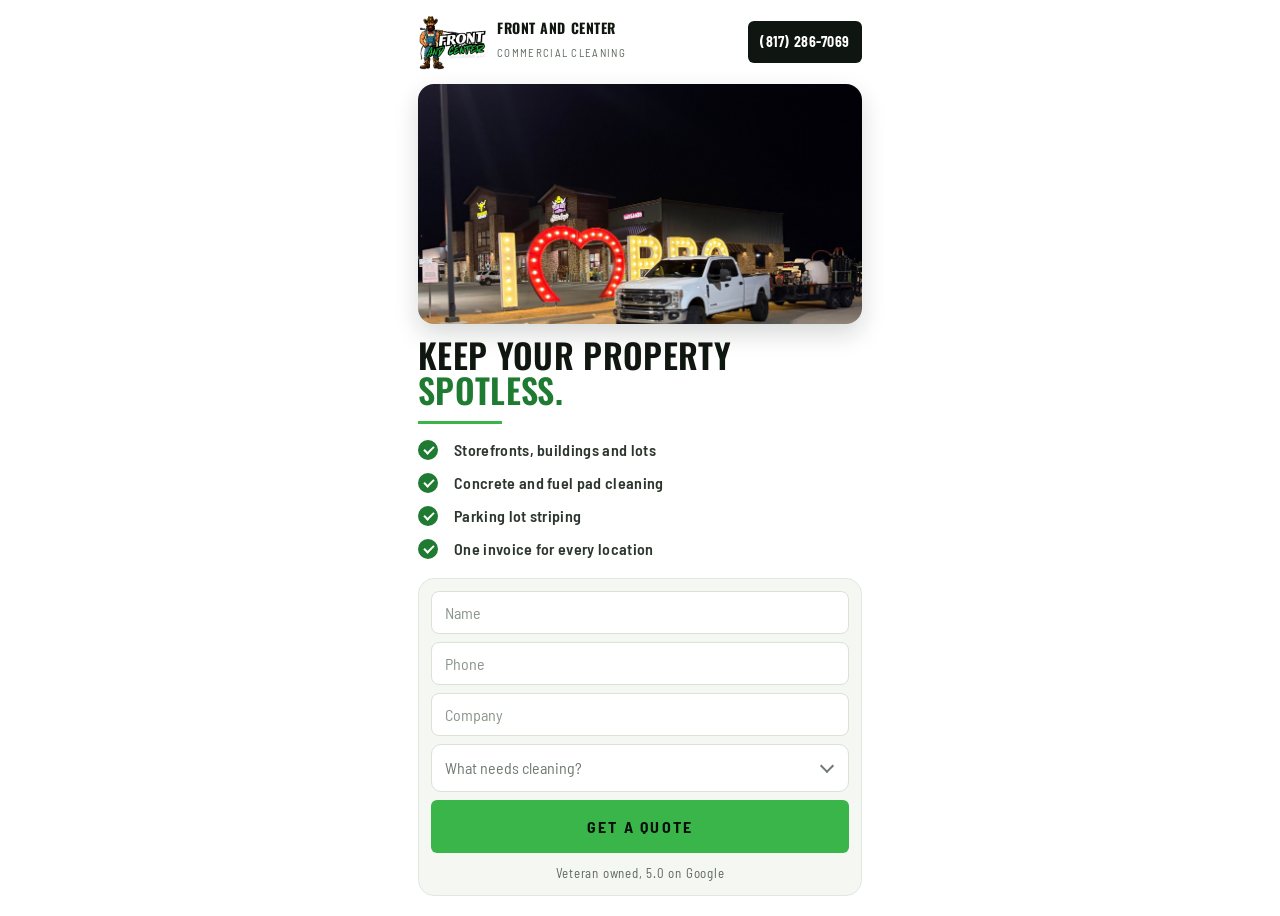
<file: commercial/index.html>
<!DOCTYPE html>
<html lang="en">
<head>
<meta charset="utf-8" />
<meta name="viewport" content="width=device-width, initial-scale=1, viewport-fit=cover" />
<title>Commercial Pressure Washing | Front and Center Bin Cleaning, Texas</title>
<link rel="icon" href="../favicon.ico" />
<link rel="preconnect" href="https://fonts.googleapis.com" />
<link rel="preconnect" href="https://fonts.gstatic.com" crossorigin />
<link href="https://fonts.googleapis.com/css2?family=Oswald:wght@500;600;700&family=Barlow+Semi+Condensed:wght@400;500;600;700&display=swap" rel="stylesheet" />
<link rel="stylesheet" href="../styles.css?v=15" />
<style>
body.lp.white{background:#fff}
.white .lp-screen{background:#fff}
.white .lp-inner{color:var(--ink);padding:14px 18px 20px;gap:14px;justify-content:flex-start}
.white .lp-top img{width:auto;height:56px}
.white .lp-top-txt b{color:var(--ink);white-space:normal}
.white .lp-top-txt span{color:var(--grey)}
.white .lp-call{background:#39B54A;color:#07100A}
.white .photo{position:relative;height:190px;border-radius:16px;overflow:hidden;box-shadow:0 10px 24px rgba(15,21,16,.16)}
.white .photo img{position:absolute;inset:0;width:100%;height:100%;object-fit:cover;object-position:50% 75%}
.white .photo img.before{clip-path:inset(0 50% 0 0)}
.white .photo .line{position:absolute;top:0;bottom:0;left:50%;width:3px;margin-left:-1.5px;background:#fff;box-shadow:0 0 8px rgba(0,0,0,.25)}
.white .photo .tag{position:absolute;top:auto;bottom:10px;font-weight:700;font-size:12px;letter-spacing:.08em;text-transform:uppercase;padding:6px 10px;border-radius:999px;box-shadow:0 4px 10px rgba(15,21,16,.18)}
.white .photo .tag.b{left:10px;right:auto;background:#fff;color:var(--ink)}
.white .photo .tag.a{right:10px;left:auto;background:#39B54A;color:#07100A}
.white .lp-cols{gap:16px}
.white .lp-left h1{color:var(--ink);text-shadow:none;font-size:34px;line-height:1.02;margin:0}
.white .lp-left h1 .acc{color:#1F7A32;display:block}
.white .lp-rule{background:#39B54A;opacity:1;margin:14px 0 0;width:84px}
.white .lp-bullets{margin:14px 0 0;gap:8px}
.white .lp-bullets li{color:#2C352E;font-size:16px}
.white .lp-bullets li:before{background:#1F7A32;border-color:#1F7A32}
.white .lp-bullets li:after{border-color:#fff}
.white .lp-form{background:#F4F7F2;border:1.5px solid #E1E8DD;backdrop-filter:none;padding:12px;gap:8px}
.white .lp-form input,.white .lp-form select{background:#fff;border:1.5px solid #D9E2D5;color:var(--ink);padding:11px 13px;font-size:16px}
.white .lp-form input::placeholder{color:#8A968C}
.white .lp-form select{color:#6E7A70}
.white .lp-note{color:var(--grey);font-size:13px}
/* same stacked phone layout as the ad, on every screen */
.white .lp-screen{min-height:0}
.white .lp-inner{max-width:480px;margin:0 auto;padding:14px 18px 20px;gap:14px}
.white .lp-cols{grid-template-columns:1fr !important;gap:16px}
.white .photo{height:240px}
.white .photo img{object-position:50% 30%}
.white .lp-left h1{font-size:34px}
.white .lp-call{background:#0F1510;color:#fff}
.white .lp-form .btn{background:#39B54A;color:#07100A}
.white .lp-form input,.white .lp-form select{padding:11px 13px}
.white .photo .tag.a{background:#0F1510;color:#fff}
.white .pick{background:#fff;border:1.5px solid #D9E2D5;border-radius:10px;color:#6E7A70;font-size:16px}
.white .pick summary{list-style:none;cursor:pointer;padding:11px 13px;display:flex;justify-content:space-between;align-items:center}
.white .pick summary::-webkit-details-marker{display:none}
.white .pick summary:after{content:"";width:8px;height:8px;margin:-3px 3px 0 8px;border-right:2px solid #6E7A70;border-bottom:2px solid #6E7A70;transform:rotate(45deg);transition:transform .15s}
.white .pick[open] summary:after{transform:rotate(225deg);margin-top:3px}
.white .pick.on summary{color:var(--ink)}
.white .pick-menu{display:grid;gap:2px;padding:0 8px 8px}
.white .pick-menu label{display:flex;align-items:center;gap:10px;padding:9px 6px;color:var(--ink);cursor:pointer}
.white .lp-form .pick-menu input{width:20px;height:20px;padding:0;flex:none;accent-color:#1F7A32}
</style>
<!-- Meta Pixel Code -->
<script>
!function(f,b,e,v,n,t,s)
{if(f.fbq)return;n=f.fbq=function(){n.callMethod?
n.callMethod.apply(n,arguments):n.queue.push(arguments)};
if(!f._fbq)f._fbq=n;n.push=n;n.loaded=!0;n.version='2.0';
n.queue=[];t=b.createElement(e);t.async=!0;
t.src=v;s=b.getElementsByTagName(e)[0];
s.parentNode.insertBefore(t,s)}(window, document,'script',
'https://connect.facebook.net/en_US/fbevents.js');
fbq('init', '4464781483772576');
fbq('track', 'PageView');
</script>
<noscript><img height="1" width="1" style="display:none"
src="https://www.facebook.com/tr?id=4464781483772576&ev=PageView&noscript=1"
/></noscript>
<!-- End Meta Pixel Code -->
</head>
<body class="lp lp-nologos white">

<main class="lp-screen">
  <div class="lp-inner">
    <header class="lp-top">
      <img src="../assets/logo.png" alt="Front and Center Bin Cleaning LLC" />
      <div class="lp-top-txt"><b>Front and Center</b><span>Commercial cleaning</span></div>
      <a class="lp-call" href="tel:18172867069">(817) 286-7069</a>
    </header>

    <div class="photo"><img src="../assets/commercial-hero.jpg?v=1" alt="Front and Center truck and rig outside a Texas Best BBQ" /></div>

    <div class="lp-cols">
      <div class="lp-left">
        <h1>Keep your property<span class="acc">spotless.</span></h1>
        <div class="lp-rule"></div>
        <ul class="lp-bullets">
          <li>Storefronts, buildings and lots</li>
          <li>Concrete and fuel pad cleaning</li>
          <li>Parking lot striping</li>
          <li>One invoice for every location</li>
        </ul>
      </div>

      <form class="lp-form" id="quote">
        <input type="text" name="website" tabindex="-1" autocomplete="off" style="position:absolute;left:-9999px" aria-hidden="true" />
        <label class="sr">Name<input type="text" name="name" placeholder="Name" required /></label>
        <label class="sr">Phone<input type="tel" name="phone" placeholder="Phone" required /></label>
        <label class="sr">Company<input type="text" name="company" placeholder="Company" /></label>
        <details class="pick" id="svc">
          <summary><span id="svc-label">What needs cleaning?</span></summary>
          <div class="pick-menu">
            <label><input type="checkbox" name="service" value="Building wash" />Building wash</label>
            <label><input type="checkbox" name="service" value="Concrete or parking lot" />Concrete or parking lot</label>
            <label><input type="checkbox" name="service" value="Fuel pad or canopy" />Fuel pad or canopy</label>
            <label><input type="checkbox" name="service" value="Pavement striping" />Pavement striping</label>
            <label><input type="checkbox" name="service" value="Surface sealing" />Surface sealing</label>
            <label><input type="checkbox" name="service" value="Roof" />Roof</label>
            <label><input type="checkbox" name="service" value="Sanitation" />Sanitation</label>
          </div>
        </details>
        <button class="btn btn-cream" type="submit">Get a quote</button>
        <p class="lp-note" id="note">Veteran owned, 5.0 on Google</p>
      </form>
    </div>
  </div>
</main>

<script>
  // what needs cleaning: tick as many as apply, the closed box lists them
  const svc = document.getElementById("svc");
  svc.addEventListener("change", () => {
    const on = [...svc.querySelectorAll("input:checked")].map((i) => i.value);
    document.getElementById("svc-label").textContent = on.join(", ") || "What needs cleaning?";
    svc.classList.toggle("on", on.length > 0);
  });

  // the form posts to our lead function, which emails the shop
  const form = document.getElementById("quote");
  form.addEventListener("submit", async (e) => {
    e.preventDefault();
    const fd = new FormData(form), btn = form.querySelector("button"), note = document.getElementById("note");
    btn.disabled = true; btn.textContent = "Sending...";
    const r = await fetch("https://fizfyydpzirrealezxlj.supabase.co/functions/v1/site-lead", {
      method: "POST", headers: { "content-type": "application/json" },
      body: JSON.stringify({ site: "fcbcs.com", name: fd.get("name"), phone: fd.get("phone"), address: fd.get("address"), services: fd.getAll("service"), details: fd.get("company") ? "Company: " + fd.get("company") : null, website: fd.get("website"), page: location.pathname }),
    }).catch(() => null);
    if (r && r.ok) { if (window.fbq) fbq("track", "Purchase", { currency: "USD", value: 1 }); form.classList.add("sent"); btn.textContent = "Sent"; note.textContent = "Got it. We'll call you soon."; }
    else { btn.disabled = false; btn.textContent = "Get a quote"; note.textContent = "That didn't go through. Call (817) 286-7069."; }
  });
</script>
</body>
</html>
</file>
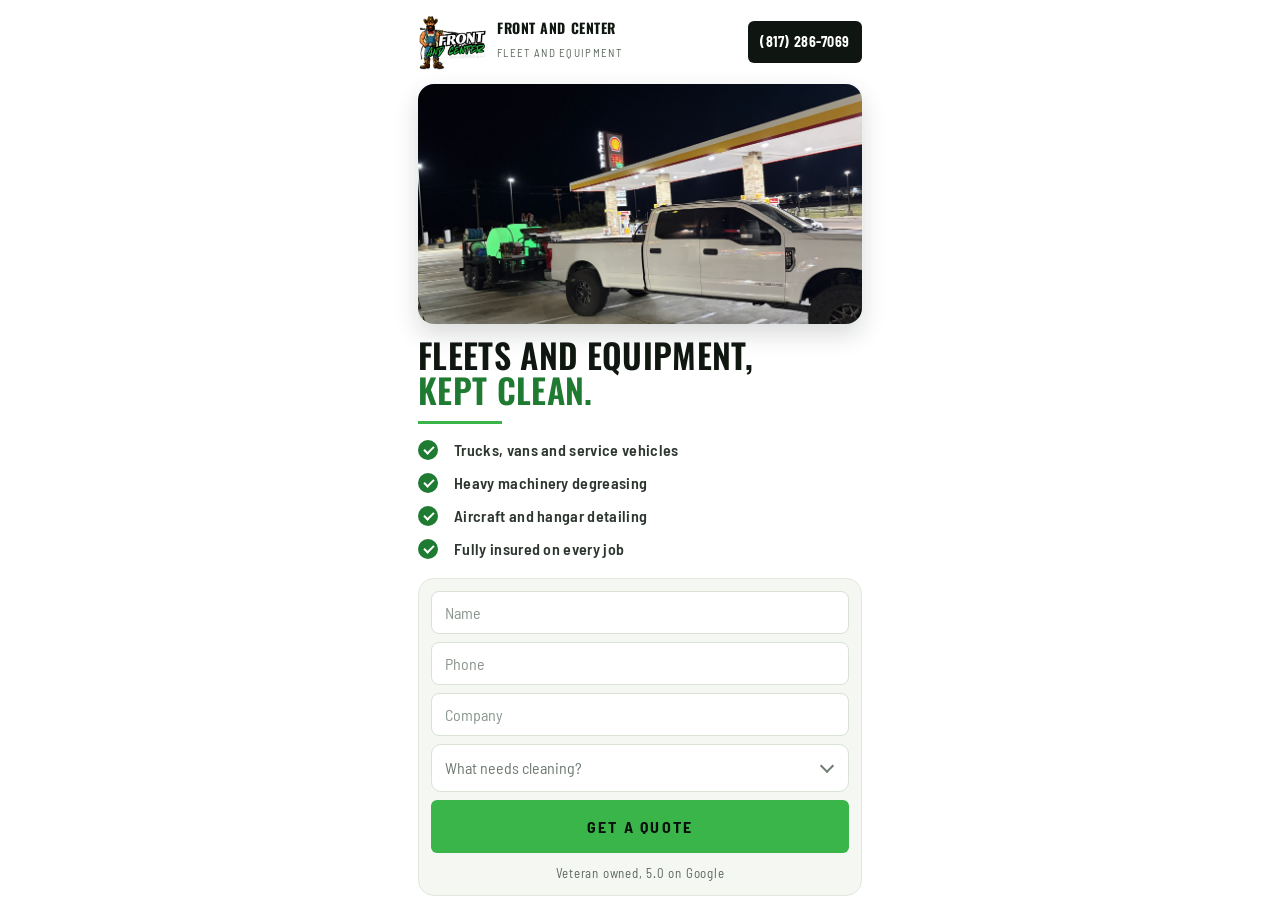
<file: equipment/index.html>
<!DOCTYPE html>
<html lang="en">
<head>
<meta charset="utf-8" />
<meta name="viewport" content="width=device-width, initial-scale=1, viewport-fit=cover" />
<title>Fleet &amp; Equipment Cleaning | Front and Center Bin Cleaning, Texas</title>
<link rel="icon" href="../favicon.ico" />
<link rel="preconnect" href="https://fonts.googleapis.com" />
<link rel="preconnect" href="https://fonts.gstatic.com" crossorigin />
<link href="https://fonts.googleapis.com/css2?family=Oswald:wght@500;600;700&family=Barlow+Semi+Condensed:wght@400;500;600;700&display=swap" rel="stylesheet" />
<link rel="stylesheet" href="../styles.css?v=15" />
<style>
body.lp.white{background:#fff}
.white .lp-screen{background:#fff}
.white .lp-inner{color:var(--ink);padding:14px 18px 20px;gap:14px;justify-content:flex-start}
.white .lp-top img{width:auto;height:56px}
.white .lp-top-txt b{color:var(--ink);white-space:normal}
.white .lp-top-txt span{color:var(--grey)}
.white .lp-call{background:#39B54A;color:#07100A}
.white .photo{position:relative;height:190px;border-radius:16px;overflow:hidden;box-shadow:0 10px 24px rgba(15,21,16,.16)}
.white .photo img{position:absolute;inset:0;width:100%;height:100%;object-fit:cover;object-position:50% 75%}
.white .photo img.before{clip-path:inset(0 50% 0 0)}
.white .photo .line{position:absolute;top:0;bottom:0;left:50%;width:3px;margin-left:-1.5px;background:#fff;box-shadow:0 0 8px rgba(0,0,0,.25)}
.white .photo .tag{position:absolute;top:auto;bottom:10px;font-weight:700;font-size:12px;letter-spacing:.08em;text-transform:uppercase;padding:6px 10px;border-radius:999px;box-shadow:0 4px 10px rgba(15,21,16,.18)}
.white .photo .tag.b{left:10px;right:auto;background:#fff;color:var(--ink)}
.white .photo .tag.a{right:10px;left:auto;background:#39B54A;color:#07100A}
.white .lp-cols{gap:16px}
.white .lp-left h1{color:var(--ink);text-shadow:none;font-size:34px;line-height:1.02;margin:0}
.white .lp-left h1 .acc{color:#1F7A32;display:block}
.white .lp-rule{background:#39B54A;opacity:1;margin:14px 0 0;width:84px}
.white .lp-bullets{margin:14px 0 0;gap:8px}
.white .lp-bullets li{color:#2C352E;font-size:16px}
.white .lp-bullets li:before{background:#1F7A32;border-color:#1F7A32}
.white .lp-bullets li:after{border-color:#fff}
.white .lp-form{background:#F4F7F2;border:1.5px solid #E1E8DD;backdrop-filter:none;padding:12px;gap:8px}
.white .lp-form input,.white .lp-form select{background:#fff;border:1.5px solid #D9E2D5;color:var(--ink);padding:11px 13px;font-size:16px}
.white .lp-form input::placeholder{color:#8A968C}
.white .lp-form select{color:#6E7A70}
.white .lp-note{color:var(--grey);font-size:13px}
/* same stacked phone layout as the ad, on every screen */
.white .lp-screen{min-height:0}
.white .lp-inner{max-width:480px;margin:0 auto;padding:14px 18px 20px;gap:14px}
.white .lp-cols{grid-template-columns:1fr !important;gap:16px}
.white .photo{height:240px}
.white .photo img{object-position:50% 30%}
.white .lp-left h1{font-size:34px}
.white .lp-call{background:#0F1510;color:#fff}
.white .lp-form .btn{background:#39B54A;color:#07100A}
.white .lp-form input,.white .lp-form select{padding:11px 13px}
.white .photo .tag.a{background:#0F1510;color:#fff}
.white .pick{background:#fff;border:1.5px solid #D9E2D5;border-radius:10px;color:#6E7A70;font-size:16px}
.white .pick summary{list-style:none;cursor:pointer;padding:11px 13px;display:flex;justify-content:space-between;align-items:center}
.white .pick summary::-webkit-details-marker{display:none}
.white .pick summary:after{content:"";width:8px;height:8px;margin:-3px 3px 0 8px;border-right:2px solid #6E7A70;border-bottom:2px solid #6E7A70;transform:rotate(45deg);transition:transform .15s}
.white .pick[open] summary:after{transform:rotate(225deg);margin-top:3px}
.white .pick.on summary{color:var(--ink)}
.white .pick-menu{display:grid;gap:2px;padding:0 8px 8px}
.white .pick-menu label{display:flex;align-items:center;gap:10px;padding:9px 6px;color:var(--ink);cursor:pointer}
.white .lp-form .pick-menu input{width:20px;height:20px;padding:0;flex:none;accent-color:#1F7A32}
</style>
<!-- Meta Pixel Code -->
<script>
!function(f,b,e,v,n,t,s)
{if(f.fbq)return;n=f.fbq=function(){n.callMethod?
n.callMethod.apply(n,arguments):n.queue.push(arguments)};
if(!f._fbq)f._fbq=n;n.push=n;n.loaded=!0;n.version='2.0';
n.queue=[];t=b.createElement(e);t.async=!0;
t.src=v;s=b.getElementsByTagName(e)[0];
s.parentNode.insertBefore(t,s)}(window, document,'script',
'https://connect.facebook.net/en_US/fbevents.js');
fbq('init', '4464781483772576');
fbq('track', 'PageView');
</script>
<noscript><img height="1" width="1" style="display:none"
src="https://www.facebook.com/tr?id=4464781483772576&ev=PageView&noscript=1"
/></noscript>
<!-- End Meta Pixel Code -->
</head>
<body class="lp lp-nologos white">

<main class="lp-screen">
  <div class="lp-inner">
    <header class="lp-top">
      <img src="../assets/logo.png" alt="Front and Center Bin Cleaning LLC" />
      <div class="lp-top-txt"><b>Front and Center</b><span>Fleet and equipment</span></div>
      <a class="lp-call" href="tel:18172867069">(817) 286-7069</a>
    </header>

    <div class="photo"><img src="../assets/job-truck-rig.jpg" alt="Front and Center truck and rig" /></div>

    <div class="lp-cols">
      <div class="lp-left">
        <h1>Fleets and equipment,<span class="acc">kept clean.</span></h1>
        <div class="lp-rule"></div>
        <ul class="lp-bullets">
          <li>Trucks, vans and service vehicles</li>
          <li>Heavy machinery degreasing</li>
          <li>Aircraft and hangar detailing</li>
          <li>Fully insured on every job</li>
        </ul>
      </div>

      <form class="lp-form" id="quote">
        <input type="text" name="website" tabindex="-1" autocomplete="off" style="position:absolute;left:-9999px" aria-hidden="true" />
        <label class="sr">Name<input type="text" name="name" placeholder="Name" required /></label>
        <label class="sr">Phone<input type="tel" name="phone" placeholder="Phone" required /></label>
        <label class="sr">Company<input type="text" name="company" placeholder="Company" /></label>
        <details class="pick" id="svc">
          <summary><span id="svc-label">What needs cleaning?</span></summary>
          <div class="pick-menu">
            <label><input type="checkbox" name="service" value="Fleet vehicles" />Fleet vehicles</label>
            <label><input type="checkbox" name="service" value="Heavy equipment" />Heavy equipment</label>
            <label><input type="checkbox" name="service" value="Aircraft" />Aircraft</label>
            <label><input type="checkbox" name="service" value="Hangar or facility" />Hangar or facility</label>
          </div>
        </details>
        <button class="btn btn-cream" type="submit">Get a quote</button>
        <p class="lp-note" id="note">Veteran owned, 5.0 on Google</p>
      </form>
    </div>
  </div>
</main>

<script>
  // what needs cleaning: tick as many as apply, the closed box lists them
  const svc = document.getElementById("svc");
  svc.addEventListener("change", () => {
    const on = [...svc.querySelectorAll("input:checked")].map((i) => i.value);
    document.getElementById("svc-label").textContent = on.join(", ") || "What needs cleaning?";
    svc.classList.toggle("on", on.length > 0);
  });

  // the form posts to our lead function, which emails the shop
  const form = document.getElementById("quote");
  form.addEventListener("submit", async (e) => {
    e.preventDefault();
    const fd = new FormData(form), btn = form.querySelector("button"), note = document.getElementById("note");
    btn.disabled = true; btn.textContent = "Sending...";
    const r = await fetch("https://fizfyydpzirrealezxlj.supabase.co/functions/v1/site-lead", {
      method: "POST", headers: { "content-type": "application/json" },
      body: JSON.stringify({ site: "fcbcs.com", name: fd.get("name"), phone: fd.get("phone"), address: fd.get("address"), services: fd.getAll("service"), details: fd.get("company") ? "Company: " + fd.get("company") : null, website: fd.get("website"), page: location.pathname }),
    }).catch(() => null);
    if (r && r.ok) { if (window.fbq) fbq("track", "Purchase", { currency: "USD", value: 1 }); form.classList.add("sent"); btn.textContent = "Sent"; note.textContent = "Got it. We'll call you soon."; }
    else { btn.disabled = false; btn.textContent = "Get a quote"; note.textContent = "That didn't go through. Call (817) 286-7069."; }
  });
</script>
</body>
</html>
</file>
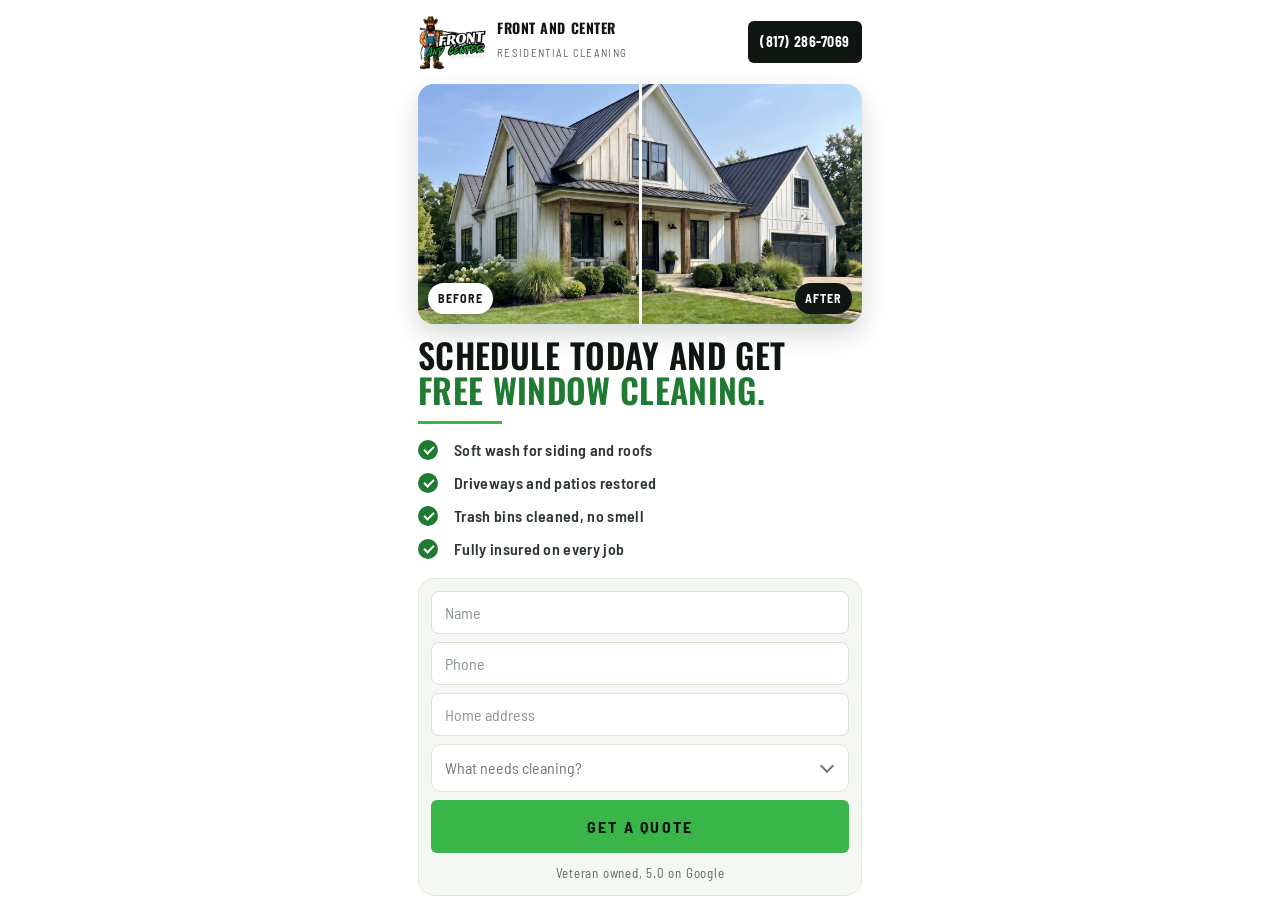
<file: residential/index.html>
<!DOCTYPE html>
<html lang="en">
<head>
<meta charset="utf-8" />
<meta name="viewport" content="width=device-width, initial-scale=1, viewport-fit=cover" />
<title>House Washing &amp; Driveway Cleaning | Front and Center Bin Cleaning, Texas</title>
<link rel="icon" href="../favicon.ico" />
<link rel="preconnect" href="https://fonts.googleapis.com" />
<link rel="preconnect" href="https://fonts.gstatic.com" crossorigin />
<link href="https://fonts.googleapis.com/css2?family=Oswald:wght@500;600;700&family=Barlow+Semi+Condensed:wght@400;500;600;700&display=swap" rel="stylesheet" />
<link rel="stylesheet" href="../styles.css?v=15" />
<style>
body.lp.white{background:#fff}
.white .lp-screen{background:#fff}
.white .lp-inner{color:var(--ink);padding:14px 18px 20px;gap:14px;justify-content:flex-start}
.white .lp-top img{width:auto;height:56px}
.white .lp-top-txt b{color:var(--ink);white-space:normal}
.white .lp-top-txt span{color:var(--grey)}
.white .lp-call{background:#39B54A;color:#07100A}
.white .photo{position:relative;height:190px;border-radius:16px;overflow:hidden;box-shadow:0 10px 24px rgba(15,21,16,.16)}
.white .photo img{position:absolute;inset:0;width:100%;height:100%;object-fit:cover;object-position:50% 75%}
.white .photo img.before{clip-path:inset(0 50% 0 0)}
.white .photo .line{position:absolute;top:0;bottom:0;left:50%;width:3px;margin-left:-1.5px;background:#fff;box-shadow:0 0 8px rgba(0,0,0,.25)}
.white .photo .tag{position:absolute;top:auto;bottom:10px;font-weight:700;font-size:12px;letter-spacing:.08em;text-transform:uppercase;padding:6px 10px;border-radius:999px;box-shadow:0 4px 10px rgba(15,21,16,.18)}
.white .photo .tag.b{left:10px;right:auto;background:#fff;color:var(--ink)}
.white .photo .tag.a{right:10px;left:auto;background:#39B54A;color:#07100A}
.white .lp-cols{gap:16px}
.white .lp-left h1{color:var(--ink);text-shadow:none;font-size:34px;line-height:1.02;margin:0}
.white .lp-left h1 .acc{color:#1F7A32;display:block}
.white .lp-rule{background:#39B54A;opacity:1;margin:14px 0 0;width:84px}
.white .lp-bullets{margin:14px 0 0;gap:8px}
.white .lp-bullets li{color:#2C352E;font-size:16px}
.white .lp-bullets li:before{background:#1F7A32;border-color:#1F7A32}
.white .lp-bullets li:after{border-color:#fff}
.white .lp-form{background:#F4F7F2;border:1.5px solid #E1E8DD;backdrop-filter:none;padding:12px;gap:8px}
.white .lp-form input,.white .lp-form select{background:#fff;border:1.5px solid #D9E2D5;color:var(--ink);padding:11px 13px;font-size:16px}
.white .lp-form input::placeholder{color:#8A968C}
.white .lp-form select{color:#6E7A70}
.white .lp-note{color:var(--grey);font-size:13px}
/* same stacked phone layout as the ad, on every screen */
.white .lp-screen{min-height:0}
.white .lp-inner{max-width:480px;margin:0 auto;padding:14px 18px 20px;gap:14px}
.white .lp-cols{grid-template-columns:1fr !important;gap:16px}
.white .photo{height:240px}
.white .photo img{object-position:50% 30%}
.white .lp-left h1{font-size:34px}
.white .lp-call{background:#0F1510;color:#fff}
.white .lp-form .btn{background:#39B54A;color:#07100A}
.white .lp-form input,.white .lp-form select{padding:11px 13px}
.white .photo .tag.a{background:#0F1510;color:#fff}
.white .pick{background:#fff;border:1.5px solid #D9E2D5;border-radius:10px;color:#6E7A70;font-size:16px}
.white .pick summary{list-style:none;cursor:pointer;padding:11px 13px;display:flex;justify-content:space-between;align-items:center}
.white .pick summary::-webkit-details-marker{display:none}
.white .pick summary:after{content:"";width:8px;height:8px;margin:-3px 3px 0 8px;border-right:2px solid #6E7A70;border-bottom:2px solid #6E7A70;transform:rotate(45deg);transition:transform .15s}
.white .pick[open] summary:after{transform:rotate(225deg);margin-top:3px}
.white .pick.on summary{color:var(--ink)}
.white .pick-menu{display:grid;gap:2px;padding:0 8px 8px}
.white .pick-menu label{display:flex;align-items:center;gap:10px;padding:9px 6px;color:var(--ink);cursor:pointer}
.white .lp-form .pick-menu input{width:20px;height:20px;padding:0;flex:none;accent-color:#1F7A32}
</style>
<!-- Meta Pixel Code -->
<script>
!function(f,b,e,v,n,t,s)
{if(f.fbq)return;n=f.fbq=function(){n.callMethod?
n.callMethod.apply(n,arguments):n.queue.push(arguments)};
if(!f._fbq)f._fbq=n;n.push=n;n.loaded=!0;n.version='2.0';
n.queue=[];t=b.createElement(e);t.async=!0;
t.src=v;s=b.getElementsByTagName(e)[0];
s.parentNode.insertBefore(t,s)}(window, document,'script',
'https://connect.facebook.net/en_US/fbevents.js');
fbq('init', '4464781483772576');
fbq('track', 'PageView');
</script>
<noscript><img height="1" width="1" style="display:none"
src="https://www.facebook.com/tr?id=4464781483772576&ev=PageView&noscript=1"
/></noscript>
<!-- End Meta Pixel Code -->
</head>
<body class="lp lp-nologos white">

<main class="lp-screen">
  <div class="lp-inner">
    <header class="lp-top">
      <img src="../assets/logo.png" alt="Front and Center Bin Cleaning LLC" />
      <div class="lp-top-txt"><b>Front and Center</b><span>Residential cleaning</span></div>
      <a class="lp-call" href="tel:18172867069">(817) 286-7069</a>
    </header>

    <div class="photo">
      <img class="after" src="../assets/house-after4.jpg" alt="House after washing" />
      <img class="before" src="../assets/house-before3.jpg" alt="House before washing" />
      <span class="line"></span><span class="tag b">Before</span><span class="tag a">After</span>
    </div>

    <div class="lp-cols">
      <div class="lp-left">
        <h1>Schedule today and get<span class="acc">free window cleaning.</span></h1>
        <div class="lp-rule"></div>
        <ul class="lp-bullets">
          <li>Soft wash for siding and roofs</li>
          <li>Driveways and patios restored</li>
          <li>Trash bins cleaned, no smell</li>
          <li>Fully insured on every job</li>
        </ul>
      </div>

      <form class="lp-form" id="quote">
        <input type="text" name="website" tabindex="-1" autocomplete="off" style="position:absolute;left:-9999px" aria-hidden="true" />
        <label class="sr">Name<input type="text" name="name" placeholder="Name" required /></label>
        <label class="sr">Phone<input type="tel" name="phone" placeholder="Phone" required /></label>
        <label class="sr">Home address<input type="text" name="address" placeholder="Home address" /></label>
        <details class="pick" id="svc">
          <summary><span id="svc-label">What needs cleaning?</span></summary>
          <div class="pick-menu">
            <label><input type="checkbox" name="service" value="House wash" />House wash</label>
            <label><input type="checkbox" name="service" value="Driveway or patio" />Driveway or patio</label>
            <label><input type="checkbox" name="service" value="Roof" />Roof</label>
            <label><input type="checkbox" name="service" value="Trash bins" />Trash bins</label>
            <label><input type="checkbox" name="service" value="Windows" />Windows</label>
          </div>
        </details>
        <button class="btn btn-cream" type="submit">Get a quote</button>
        <p class="lp-note" id="note">Veteran owned, 5.0 on Google</p>
      </form>
    </div>
  </div>
</main>

<script>
  // what needs cleaning: tick as many as apply, the closed box lists them
  const svc = document.getElementById("svc");
  svc.addEventListener("change", () => {
    const on = [...svc.querySelectorAll("input:checked")].map((i) => i.value);
    document.getElementById("svc-label").textContent = on.join(", ") || "What needs cleaning?";
    svc.classList.toggle("on", on.length > 0);
  });

  // the form posts to our lead function, which emails the shop
  const form = document.getElementById("quote");
  form.addEventListener("submit", async (e) => {
    e.preventDefault();
    const fd = new FormData(form), btn = form.querySelector("button"), note = document.getElementById("note");
    btn.disabled = true; btn.textContent = "Sending...";
    const r = await fetch("https://fizfyydpzirrealezxlj.supabase.co/functions/v1/site-lead", {
      method: "POST", headers: { "content-type": "application/json" },
      body: JSON.stringify({ site: "fcbcs.com", name: fd.get("name"), phone: fd.get("phone"), address: fd.get("address"), services: fd.getAll("service"), details: fd.get("company") ? "Company: " + fd.get("company") : null, website: fd.get("website"), page: location.pathname }),
    }).catch(() => null);
    if (r && r.ok) { if (window.fbq) fbq("track", "Purchase", { currency: "USD", value: 1 }); form.classList.add("sent"); btn.textContent = "Sent"; note.textContent = "Got it. We'll call you soon."; }
    else { btn.disabled = false; btn.textContent = "Get a quote"; note.textContent = "That didn't go through. Call (817) 286-7069."; }
  });
</script>
</body>
</html>
</file>
<file: styles.css>
:root{
  --navy:#0F1510;
  --navy2:#1F7A32;
  --navy3:#223A28;
  --cream:#F2F6EE;
  --ink:#101610;
  --grey:#5C675E;
  --line:rgba(15,21,16,.12);
  --head:"Oswald",system-ui,sans-serif;
  --body:"Barlow Semi Condensed",system-ui,sans-serif;
  --wrap:1180px;
}
*{box-sizing:border-box}
html{scroll-behavior:smooth}
body{margin:0;background:#fff;color:var(--ink);font-family:var(--body);font-size:19px;line-height:1.55;-webkit-font-smoothing:antialiased}
img{max-width:100%;display:block}
a{color:inherit;text-decoration:none}
.wrap{max-width:var(--wrap);margin:0 auto;padding:0 28px}
h1,h2,h3{font-family:var(--head);font-weight:600;text-transform:uppercase;letter-spacing:.01em;margin:0}
h2{font-size:clamp(38px,5vw,66px);line-height:1.02}
.kicker{font-weight:700;letter-spacing:.3em;text-transform:uppercase;font-size:15px;color:var(--cream);opacity:.85;margin:0 0 14px}
.kicker.dark{color:var(--navy2);opacity:.75}
.sub{color:var(--grey);font-size:20px;max-width:58ch}
.btn{display:inline-flex;align-items:center;justify-content:center;font-family:var(--body);font-weight:700;letter-spacing:.14em;text-transform:uppercase;font-size:17px;padding:17px 30px;border-radius:6px;border:2px solid transparent;transition:transform .15s ease,background .2s ease,color .2s ease}
.btn:hover{transform:translateY(-2px)}
.btn-cream{background:var(--cream);color:var(--navy)}
.btn-cream:hover{background:#fff}
.btn-ghost{border-color:rgba(246,242,232,.6);color:var(--cream)}
.btn-ghost:hover{background:rgba(246,242,232,.12)}

/* nav */
.nav{position:fixed;top:0;left:0;right:0;z-index:50;transition:background .25s ease,box-shadow .25s ease,padding .25s ease;padding:14px 0}
.nav-inner{display:flex;align-items:center;gap:32px}
.brand{display:flex;align-items:center;gap:14px;color:#fff}
.brand img{width:56px;height:56px}
.brand span{font-family:var(--head);text-transform:uppercase;font-size:15px;line-height:1.15;letter-spacing:.14em}
.brand b{font-weight:600;letter-spacing:.08em;font-size:17px}
.links{display:flex;gap:28px;margin-left:auto;font-weight:600;letter-spacing:.1em;text-transform:uppercase;font-size:15px;color:#fff}
.links a{opacity:.85;padding:6px 0;border-bottom:2px solid transparent}
.links a:hover{opacity:1;border-color:var(--cream)}
.nav-cta{padding:12px 22px;font-size:15px}
.nav.stuck{background:rgba(9,14,10,.94);backdrop-filter:blur(8px);box-shadow:0 10px 30px rgba(5,8,6,.35);padding:8px 0}

/* hero */
.hero{position:relative;min-height:100vh;display:flex;align-items:flex-end;overflow:hidden;background:var(--navy)}
.hero-media{position:absolute;inset:0;width:100%;height:100%;object-fit:cover;object-position:50% 40%}
.hero-shade{position:absolute;inset:0;background:
  linear-gradient(180deg,rgba(9,14,10,.88) 0%,rgba(9,14,10,.35) 34%,rgba(9,14,10,.18) 50%,rgba(15,21,16,.82) 86%,rgba(15,21,16,.96) 100%),
  linear-gradient(90deg,rgba(9,14,10,.72) 0%,rgba(9,14,10,.12) 62%)}
.hero-inner{position:relative;padding-bottom:120px;padding-top:160px;color:#fff}
.hero h1{font-size:clamp(46px,7.4vw,104px);line-height:.98;text-shadow:0 6px 34px rgba(5,8,6,.5)}
.cream{color:var(--cream)}
.eyebrow{font-weight:700;letter-spacing:.34em;text-transform:uppercase;font-size:15px;color:var(--cream);margin:0 0 18px}
.lede{max-width:60ch;font-size:21px;color:rgba(255,255,255,.9);margin:24px 0 34px}
.hero-cta{display:flex;gap:16px;flex-wrap:wrap}
.hero-points{list-style:none;display:flex;gap:34px;flex-wrap:wrap;padding:34px 0 0;margin:0;font-weight:600;letter-spacing:.06em;color:rgba(255,255,255,.88)}
.hero-points li:before{content:"";display:inline-block;width:9px;height:9px;border-radius:50%;background:var(--cream);margin-right:12px;vertical-align:middle}
.scroll-hint{position:absolute;left:50%;bottom:26px;width:26px;height:42px;border:2px solid rgba(246,242,232,.55);border-radius:14px;transform:translateX(-50%)}
.scroll-hint span{position:absolute;left:50%;top:9px;width:4px;height:8px;border-radius:2px;background:var(--cream);transform:translateX(-50%);animation:dot 1.8s infinite}
@keyframes dot{0%{opacity:0;top:8px}35%{opacity:1}100%{opacity:0;top:24px}}

/* brands */
.brands{background:var(--navy);padding:54px 0 60px;text-align:center}
.brands .kicker{color:var(--cream)}
.logo-rail{margin-top:8px}
.logo-track{align-items:center;gap:26px;animation-duration:42s}
.logo-track img{flex:none;height:46px;width:190px;object-fit:contain;background:#fff;padding:12px 18px;border-radius:10px;box-sizing:content-box}

/* stats */
.stats{background:var(--cream);padding:64px 0}
.stat-grid{display:grid;grid-template-columns:repeat(4,1fr);gap:28px;text-align:center}
.stat b{display:block;font-family:var(--head);font-size:clamp(46px,5vw,76px);line-height:1;color:var(--navy)}
.stat span{display:block;margin-top:10px;font-weight:600;letter-spacing:.12em;text-transform:uppercase;font-size:15px;color:var(--grey)}

/* services */
.services{padding:110px 0 120px}
.services h2{color:var(--navy);margin-bottom:46px}
.svc-grid{display:grid;grid-template-columns:repeat(3,1fr);gap:22px}
.svc{position:relative;min-height:330px;border-radius:18px;overflow:hidden;display:flex;align-items:flex-end;background-image:var(--img);background-size:cover;background-position:center;box-shadow:0 18px 40px rgba(5,8,6,.18)}
.svc:after{content:"";position:absolute;inset:0;background:linear-gradient(0deg,rgba(9,14,10,.94) 0%,rgba(9,14,10,.65) 38%,rgba(9,14,10,.12) 78%)}
.svc.feature{grid-column:span 2;min-height:400px}
.svc-body{position:relative;z-index:2;padding:30px 30px 28px;color:#fff}
.svc-body h3{font-size:30px;margin-bottom:8px}
.svc-body p{margin:0;color:rgba(255,255,255,.86);font-size:18px;max-width:46ch}
.svc-more{list-style:none;display:flex;flex-wrap:wrap;gap:14px;padding:26px 0 0;margin:0}
.svc-more li{border:1.5px solid var(--line);border-radius:999px;padding:9px 20px;font-weight:600;letter-spacing:.08em;text-transform:uppercase;font-size:15px;color:var(--navy2)}

/* service categories */
.svc-tabs{display:grid;grid-template-columns:repeat(3,1fr);gap:18px;margin-bottom:22px}
.svc-tab{position:relative;min-height:190px;border:0;border-radius:18px;overflow:hidden;cursor:pointer;text-align:left;
  background-image:var(--img);background-size:cover;background-position:center;padding:0;display:flex;flex-direction:column;justify-content:flex-end;
  box-shadow:0 14px 34px rgba(5,8,6,.16);outline:3px solid transparent;outline-offset:-3px;transition:transform .2s ease,outline-color .2s ease;font-family:var(--body)}
.svc-tab:after{content:"";position:absolute;inset:0;background:linear-gradient(0deg,rgba(9,14,10,.95) 0%,rgba(9,14,10,.55) 55%,rgba(9,14,10,.25) 100%)}
.svc-tab:not(.active):after{background:linear-gradient(0deg,rgba(9,14,10,.96) 0%,rgba(9,14,10,.78) 55%,rgba(9,14,10,.6) 100%)}
.svc-tab b,.svc-tab span{position:relative;z-index:2;display:block;color:#fff;padding:0 24px}
.svc-tab b{font-family:var(--head);font-weight:600;text-transform:uppercase;font-size:28px;line-height:1.05}
.svc-tab span{font-size:16px;letter-spacing:.06em;color:rgba(246,242,232,.8);padding-top:6px;padding-bottom:22px}
.svc-tab:hover{transform:translateY(-3px)}
.svc-tab.active{outline-color:var(--cream)}
.svc-tab.active b:after{content:"";display:block;width:56px;height:3px;background:var(--cream);margin-top:10px}

.svc-panel{display:none;grid-template-columns:.9fr 1.1fr;border-radius:20px;overflow:hidden;background:var(--navy);color:#fff;box-shadow:0 20px 46px rgba(5,8,6,.22)}
.svc-panel.active{display:grid;animation:panelIn .35s ease}
@keyframes panelIn{from{opacity:0;transform:translateY(10px)}to{opacity:1;transform:none}}
.svc-panel-img{background-image:var(--img);background-size:cover;background-position:center;min-height:420px}
.svc-panel-body{padding:38px 40px 40px}
.svc-panel-body h3{font-size:34px;margin-bottom:20px}
.svc-list{list-style:none;padding:0;margin:0 0 28px;display:grid;gap:16px}
.svc-list li{position:relative;padding-left:38px}
.svc-list li:before{content:"";position:absolute;left:0;top:3px;width:24px;height:24px;border-radius:50%;background:var(--cream)}
.svc-list li:after{content:"";position:absolute;left:7px;top:10px;width:9px;height:5px;border-left:3px solid var(--navy);border-bottom:3px solid var(--navy);transform:rotate(-45deg)}
.svc-list b{display:block;font-family:var(--head);font-weight:600;text-transform:uppercase;font-size:21px;letter-spacing:.02em}
.svc-list span{display:block;color:rgba(255,255,255,.75);font-size:17px}

/* work */
.work{background:var(--navy);color:#fff;padding:110px 0 120px}
.work h2{margin-bottom:14px}
.work .sub{color:rgba(255,255,255,.72);margin-bottom:44px}
.ba-grid{display:grid;grid-template-columns:1fr 1fr;gap:26px}
.ba{margin:0}
.ba-frame{position:relative;border-radius:18px;overflow:hidden;aspect-ratio:4/5;cursor:ew-resize;user-select:none;box-shadow:0 20px 50px rgba(5,8,6,.45)}
.ba-frame img{position:absolute;inset:0;width:100%;height:100%;object-fit:cover}
/* the before shot sits at full size and is clipped, so both halves stay the same scale */
.ba-frame .before{clip-path:inset(0 50% 0 0)}
.split{position:absolute;top:0;bottom:0;left:50%;width:3px;background:var(--cream);transform:translateX(-50%);pointer-events:none}
.handle{position:absolute;top:50%;left:50%;width:54px;height:54px;border-radius:50%;background:var(--cream);transform:translate(-50%,-50%);display:grid;place-items:center;box-shadow:0 8px 20px rgba(5,8,6,.4)}
.handle i{width:22px;height:22px;border-left:3px solid var(--navy);border-right:3px solid var(--navy);border-top:3px solid transparent;border-bottom:3px solid transparent;transform:skewX(0);position:relative}
.handle i:before,.handle i:after{content:"";position:absolute;top:4px;width:7px;height:7px;border-top:3px solid var(--navy);border-left:3px solid var(--navy)}
.handle i:before{left:-2px;transform:rotate(-45deg)}
.handle i:after{right:-2px;transform:rotate(135deg)}
.tag{position:absolute;bottom:16px;font-family:var(--body);font-weight:700;letter-spacing:.2em;text-transform:uppercase;font-size:14px;padding:8px 16px;border-radius:7px}
.tag-b{left:16px;background:rgba(15,21,16,.9);color:var(--cream);border:1.5px solid rgba(246,242,232,.45)}
.tag-a{right:16px;background:var(--cream);color:var(--navy)}
.ba figcaption{margin-top:16px;font-weight:600;letter-spacing:.06em;color:rgba(255,255,255,.82)}

/* certs */
.certs{background:var(--cream);padding:58px 0}
.cert-grid{display:grid;grid-template-columns:repeat(4,1fr);gap:22px}
.cert{display:flex;align-items:center;gap:16px;background:#fff;border-radius:14px;padding:20px 22px;box-shadow:0 10px 26px rgba(5,8,6,.1)}
.cert svg{width:44px;height:44px;flex:none;fill:none;stroke:var(--navy2);stroke-width:4.5;stroke-linejoin:round;stroke-linecap:round}
.cert .tick{stroke-width:5}
.cert b{display:block;font-family:var(--head);font-size:21px;color:var(--navy);text-transform:uppercase}
.cert span{display:block;font-size:16px;color:var(--grey)}

/* reviews */
.reviews{padding:104px 0 110px;overflow:hidden}
.reviews h2{color:var(--navy)}
.stars-big{margin-top:16px;font-size:30px;color:#E8B33A;letter-spacing:.08em}
.stars-big span{font-family:var(--body);font-size:19px;color:var(--grey);letter-spacing:.06em;margin-left:10px}
.rail{margin-top:44px;overflow:hidden;-webkit-mask-image:linear-gradient(90deg,transparent,#000 6%,#000 94%,transparent)}
.rail-track{display:flex;gap:22px;padding:6px 28px;animation:slide 48s linear infinite;width:max-content}
.rail:hover .rail-track{animation-play-state:paused}
@keyframes slide{from{transform:translateX(0)}to{transform:translateX(-50%)}}
.rev{flex:0 0 380px;background:#fff;border:1.5px solid var(--line);border-radius:16px;padding:26px 26px 22px;box-shadow:0 12px 30px rgba(5,8,6,.08)}
.rev:before{content:"★★★★★";display:block;color:#E8B33A;letter-spacing:.14em;margin-bottom:12px}
.rev p{margin:0 0 18px;font-size:18px;color:#2C352E}
.rev footer b{display:block;font-family:var(--head);font-size:19px;color:var(--navy);text-transform:uppercase}
.rev footer span{font-size:15px;color:var(--grey);letter-spacing:.06em;text-transform:uppercase}

/* areas */
.areas{background:var(--navy2);color:#fff;padding:96px 0 104px;background-image:linear-gradient(180deg,rgba(15,21,16,.9),rgba(15,21,16,.9)),url('assets/night-lift.jpg');background-size:cover;background-position:center 30%}
.areas .sub{color:rgba(255,255,255,.75)}
.chips{display:flex;flex-wrap:wrap;gap:12px;margin:36px 0 22px}
.chips span{border:1.5px solid rgba(246,242,232,.4);border-radius:999px;padding:9px 20px;font-weight:600;letter-spacing:.08em;text-transform:uppercase;font-size:15px}
.chips .star{background:var(--cream);color:var(--navy);border-color:var(--cream)}

/* contact */
.contact{padding:110px 0 120px}
.contact-grid{display:grid;grid-template-columns:1.05fr .95fr;gap:56px;align-items:start}
.contact h2{color:var(--navy);margin-bottom:14px}
.contact .kicker{color:var(--navy2);opacity:.75}
.facts{list-style:none;padding:0;margin:34px 0 0;display:grid;gap:22px}
.facts li{border-top:1.5px solid var(--line);padding-top:16px}
.facts b{display:block;font-weight:700;letter-spacing:.18em;text-transform:uppercase;font-size:14px;color:var(--grey);margin-bottom:4px}
.facts a,.facts span{font-family:var(--head);font-size:26px;color:var(--navy)}
.quote{background:var(--navy);color:#fff;border-radius:20px;padding:34px 34px 30px;box-shadow:0 22px 50px rgba(5,8,6,.28)}
.quote h3{font-size:28px;margin-bottom:20px}
.quote label{display:block;font-weight:600;letter-spacing:.14em;text-transform:uppercase;font-size:14px;color:rgba(246,242,232,.8);margin-bottom:16px}
.quote input,.quote select,.quote textarea{width:100%;margin-top:8px;background:rgba(255,255,255,.08);border:1.5px solid rgba(246,242,232,.28);border-radius:8px;padding:13px 14px;color:#fff;font-family:var(--body);font-size:18px;letter-spacing:normal;text-transform:none}
.quote textarea{resize:vertical}
.quote .btn{width:100%;margin-top:6px}
.quote small{display:block;margin-top:14px;color:rgba(246,242,232,.6);letter-spacing:.06em}

/* footer */
.foot{background:var(--navy);color:rgba(255,255,255,.8);padding:34px 0}
.foot-inner{display:flex;align-items:center;gap:20px;flex-wrap:wrap}
.foot img{width:64px;height:64px}
.foot b{display:block;font-family:var(--head);color:#fff;text-transform:uppercase;letter-spacing:.06em}
.foot span{font-size:16px}
.copy{margin-left:auto;font-size:15px;letter-spacing:.08em;text-transform:uppercase}

/* reveal */
[data-in]{opacity:0;transform:translateY(26px);transition:opacity .7s ease,transform .7s ease}
[data-in].on{opacity:1;transform:none}

.burger{display:none;width:46px;height:40px;border:0;background:transparent;padding:8px;cursor:pointer}
.burger span{display:block;height:3px;border-radius:2px;background:#fff;margin:5px 0;transition:transform .2s ease,opacity .2s ease}
.drawer{display:none}

@media (max-width:1000px){
  .svc-panel.active{grid-template-columns:1fr}
  .svc-panel-img{min-height:260px}
  .svc-grid{grid-template-columns:1fr 1fr}
  .svc.feature{grid-column:span 2}
  .stat-grid{grid-template-columns:1fr 1fr}
  .cert-grid{grid-template-columns:1fr 1fr}
  .contact-grid{grid-template-columns:1fr;gap:38px}
  .links{display:none}
  .burger{display:block;margin-left:auto}
  .nav-inner{gap:14px}
  .drawer{display:block;position:absolute;left:0;right:0;top:100%;background:rgba(9,14,10,.98);backdrop-filter:blur(8px);
    padding:0 20px;max-height:0;overflow:hidden;transition:max-height .28s ease,padding .28s ease;box-shadow:0 16px 30px rgba(5,8,6,.4)}
  body.menu-open .drawer{max-height:420px;padding:10px 20px 22px}
  body.menu-open .nav{background:rgba(9,14,10,.98)}
  .drawer a{display:block;color:#fff;font-family:var(--head);text-transform:uppercase;font-size:21px;letter-spacing:.08em;padding:14px 0;border-bottom:1px solid rgba(246,242,232,.15)}
  .drawer .drawer-call{color:var(--cream);border-bottom:0;font-size:19px}
  body.menu-open .burger span:nth-child(1){transform:translateY(8px) rotate(45deg)}
  body.menu-open .burger span:nth-child(2){opacity:0}
  body.menu-open .burger span:nth-child(3){transform:translateY(-8px) rotate(-45deg)}
}

@media (max-width:680px){
  body{font-size:17px;line-height:1.5}
  .wrap{padding:0 18px}
  h2{font-size:clamp(32px,8.6vw,44px);line-height:1.04}
  .kicker{font-size:12px;letter-spacing:.2em;margin-bottom:10px}
  .sub{font-size:17px}
  .btn{font-size:15px;padding:15px 22px;letter-spacing:.1em}

  /* nav */
  .nav{padding:10px 0}
  .brand img{width:46px;height:46px}
  .brand span{display:block;font-size:11px;letter-spacing:.08em;white-space:nowrap}
  .brand b{font-size:13px}
  .nav-cta{padding:10px 12px;font-size:12.5px;letter-spacing:.04em;white-space:nowrap}
  .nav-inner{gap:8px}

  /* hero */
  .hero{min-height:88vh}
  .hero-inner{padding-top:120px;padding-bottom:64px}
  .hero h1{font-size:clamp(38px,11.4vw,54px);line-height:1.02}
  .eyebrow{font-size:12px;letter-spacing:.24em;margin-bottom:14px}
  .lede{font-size:17px;margin:18px 0 26px;max-width:36ch}
  .hero-cta{flex-direction:column;align-items:stretch;gap:12px}
  .hero-points{flex-direction:column;gap:10px;padding-top:24px;font-size:16px}
  .scroll-hint{display:none}

  /* brands */
  .brands{padding:38px 0 42px}
  .logo-track{gap:14px;animation-duration:34s}
  .logo-track img{height:34px;width:130px;padding:10px 14px;border-radius:8px}

  /* stats */
  .stats{padding:42px 0}
  .stat-grid{gap:26px 14px}
  .stat b{font-size:42px}
  .stat span{font-size:12px;letter-spacing:.1em;margin-top:6px}

  /* services */
  .services{padding:66px 0 70px}
  .svc-tabs{gap:8px;margin-bottom:14px}
  .svc-tab{min-height:112px;border-radius:12px}
  .svc-tab b{font-size:17px;padding:0 10px 12px}
  .svc-tab span{display:none}
  .svc-tab.active b:after{width:30px;margin-top:6px}
  .svc-panel-img{min-height:180px}
  .svc-panel-body{padding:24px 20px 26px}
  .svc-panel-body h3{font-size:26px;margin-bottom:16px}
  .svc-list{gap:13px;margin-bottom:22px}
  .svc-list b{font-size:18px}
  .svc-list span{font-size:15px}
  .svc-panel .btn{width:100%}
  .services h2{margin-bottom:28px}
  .svc-grid{grid-template-columns:1fr;gap:14px}
  .svc,.svc.feature{grid-column:span 1;min-height:250px}
  .svc-body{padding:22px 20px 20px}
  .svc-body h3{font-size:25px}
  .svc-body p{font-size:16px}
  .svc-more{gap:10px;padding-top:18px}
  .svc-more li{font-size:13px;padding:8px 14px}

  /* work */
  .work{padding:66px 0 72px}
  .work .sub{margin-bottom:26px}
  .ba-grid{grid-template-columns:1fr;gap:26px}
  .ba-frame{aspect-ratio:1/1}
  .handle{width:44px;height:44px}
  .tag{font-size:12px;padding:7px 12px;bottom:12px}
  .tag-b{left:12px}.tag-a{right:12px}
  .ba figcaption{font-size:16px;margin-top:12px}

  /* certs */
  .certs{padding:38px 0}
  .cert-grid{grid-template-columns:1fr;gap:12px}
  .cert{padding:16px 18px;gap:14px}
  .cert svg{width:36px;height:36px}
  .cert b{font-size:18px}
  .cert span{font-size:14px}

  /* reviews */
  .reviews{padding:66px 0 70px}
  .stars-big{font-size:24px}
  .stars-big span{display:block;font-size:16px;margin:6px 0 0}
  .rail{margin-top:28px}
  .rail-track{gap:14px;padding:6px 18px;animation-duration:64s}
  .rev{flex:0 0 82vw;padding:22px 20px 18px}
  .rev p{font-size:16px}

  /* areas */
  .areas{padding:62px 0 66px}
  .chips{gap:8px;margin:24px 0 18px}
  .chips span{font-size:13px;padding:8px 14px}

  /* contact */
  .contact{padding:66px 0 72px}
  .facts{gap:16px;margin-top:26px}
  .facts b{font-size:12px}
  .facts a,.facts span{font-size:21px}
  .quote{padding:24px 20px 22px;border-radius:16px}
  .quote h3{font-size:24px}
  .quote label{font-size:12px;margin-bottom:13px}
  .quote input,.quote select,.quote textarea{font-size:16px;padding:12px}

  /* footer */
  .foot{padding:26px 0}
  .foot-inner{gap:14px}
  .foot img{width:52px;height:52px}
  .foot span{font-size:14px}
  .copy{margin-left:0;width:100%;font-size:12px}
}

section[id]{scroll-margin-top:78px}


/* ---- commercial landing page: one screen, phone first ---- */
.lp{background:var(--navy)}
.lp-screen{position:relative;min-height:100svh;min-height:100dvh;overflow:hidden;display:flex}
.lp-screen .hero-media{object-position:50% 45%}
.lp-screen .hero-shade{background:
  linear-gradient(180deg,rgba(9,14,10,.94) 0%,rgba(9,14,10,.72) 40%,rgba(15,21,16,.88) 100%),
  linear-gradient(90deg,rgba(9,14,10,.8) 0%,rgba(9,14,10,.3) 70%)}
.lp-inner{position:relative;z-index:2;width:100%;max-width:1120px;margin:0 auto;padding:18px 18px 12px;
  display:flex;flex-direction:column;justify-content:space-between;gap:14px;color:#fff}

.lp-top{display:flex;align-items:center;gap:10px;min-width:0}
.lp-top img{width:42px;height:42px;flex:none}
.lp-top-txt b{display:block;font-family:var(--head);text-transform:uppercase;letter-spacing:.04em;font-size:14px;line-height:1.1;white-space:nowrap}
.lp-top-txt span{font-size:11px;letter-spacing:.12em;text-transform:uppercase;color:rgba(246,242,232,.7);white-space:nowrap}
.lp-call{margin-left:auto;flex:none;background:var(--cream);color:var(--navy);font-weight:700;letter-spacing:.04em;
  padding:10px 12px;border-radius:6px;white-space:nowrap;font-size:14px}

.lp-cols{display:grid;gap:40px;align-content:start}
.lp-left h1{font-size:clamp(30px,8.4vw,44px);line-height:1.02;text-shadow:0 6px 30px rgba(5,8,6,.5)}
.lp-rule{width:120px;height:3px;background:var(--cream);opacity:.85;margin:20px 0 0}
.lp-bullets{list-style:none;padding:0;margin:22px 0 0;display:grid;gap:11px}
.lp-bullets li{position:relative;padding-left:32px;font-size:17px;font-weight:600;letter-spacing:.02em;color:rgba(255,255,255,.95)}
.lp-bullets li:before{content:"";position:absolute;left:0;top:2px;width:20px;height:20px;border-radius:50%;
  background:var(--cream)}
.lp-bullets li:after{content:"";position:absolute;left:6px;top:8px;width:8px;height:4px;
  border-left:2.5px solid var(--navy);border-bottom:2.5px solid var(--navy);transform:rotate(-45deg)}

.lp-form{display:grid;gap:10px;background:rgba(9,14,10,.72);border:1.5px solid rgba(246,242,232,.26);
  border-radius:16px;padding:16px;backdrop-filter:blur(6px)}
.lp-form input,.lp-form select{width:100%;background:rgba(255,255,255,.1);border:1.5px solid rgba(246,242,232,.3);
  border-radius:8px;padding:13px 14px;color:#fff;font-family:var(--body);font-size:17px}
.lp-form select{color:rgba(255,255,255,.75)}
.lp-form input::placeholder{color:rgba(255,255,255,.6)}
.lp-form .btn{width:100%;padding:15px 20px;font-size:16px}
.lp-note{margin:2px 0 0;text-align:center;font-size:14px;letter-spacing:.06em;color:rgba(246,242,232,.75)}
.lp-form.sent .btn{background:#2FA36B;color:#fff}
.sr{display:block}
.sr input,.sr select{margin:0}
.sr{font-size:0}

.lp-logos{margin-top:auto;margin-bottom:0}
.lp-logos .logo-track{gap:12px;animation-duration:30s}
.lp-logos .logo-track img{height:26px;width:104px;padding:8px 12px;border-radius:7px}

@media (min-width:860px){
  .lp-inner{padding:26px 28px 22px;gap:26px;justify-content:center}
  .lp-cols{grid-template-columns:1.05fr .95fr;gap:44px;align-items:center}
  .lp-top img{width:56px;height:56px}
  .lp-left h1{font-size:clamp(44px,4.6vw,64px)}
  .lp-bullets{gap:12px;margin-top:26px}
  .lp-rule{margin-top:24px;width:150px}
  .lp-bullets li{font-size:20px;padding-left:36px}
  .lp-form{padding:22px;gap:12px}
  .lp-logos .logo-track img{height:32px;width:130px}
}

/* ---- gallery page ---- */
.links a.on{opacity:1;border-color:var(--cream)}
.work-more{margin-top:34px}
.g-hero{position:relative;background:var(--navy);color:#fff;padding:168px 0 70px;
  background-image:linear-gradient(90deg,rgba(9,14,10,.94) 0%,rgba(9,14,10,.7) 60%,rgba(9,14,10,.5) 100%),url('assets/gallery/truck-trailer.jpg');
  background-size:cover;background-position:center 60%}
.g-hero h1{font-size:clamp(44px,6vw,86px);line-height:1}
.g-hero .lede{margin:20px 0 0}
.g-jobs{padding:56px 0 90px;background:#fff}
.g-filters{display:flex;flex-wrap:wrap;gap:10px;margin-bottom:34px}
.g-filters button{font-family:var(--body);font-weight:700;letter-spacing:.12em;text-transform:uppercase;font-size:15px;
  padding:11px 20px;border-radius:999px;border:1.5px solid var(--line);background:#fff;color:var(--navy2);cursor:pointer}
.g-filters button.on{background:var(--navy);color:var(--cream);border-color:var(--navy)}
.g-grid{display:grid;grid-template-columns:repeat(3,1fr);gap:24px;align-items:start}
.job{margin:0}
.job.hide{display:none}
.job .ba-frame{aspect-ratio:4/5}
/* every card the same shape so the grid stays even */
.pair{display:grid;grid-template-columns:1fr 1fr;gap:3px;aspect-ratio:4/5;border-radius:18px;overflow:hidden;background:var(--cream);
  box-shadow:0 20px 44px rgba(5,8,6,.2)}
.pair-half{position:relative;overflow:hidden}
.pair-half img{width:100%;height:100%;object-fit:cover}
.pair .tag-b{left:10px}
.pair .tag-a{left:10px;right:auto}
.job figcaption{margin-top:14px}
.job figcaption b{display:block;font-family:var(--head);font-weight:600;text-transform:uppercase;font-size:21px;color:var(--navy);line-height:1.15}
.job figcaption span{font-size:14px;letter-spacing:.14em;text-transform:uppercase;color:var(--grey)}
.g-photos{background:var(--navy);color:#fff;padding:90px 0 96px}
.g-photos h2{margin-bottom:34px}
.g-photo-grid{columns:3;column-gap:18px}
.g-photo-grid figure{margin:0 0 18px;break-inside:avoid;border-radius:14px;overflow:hidden;position:relative}
.g-photo-grid img{width:100%;height:auto}
.g-photo-grid figcaption{position:absolute;left:0;right:0;bottom:0;padding:26px 16px 12px;font-weight:600;letter-spacing:.04em;font-size:15px;
  background:linear-gradient(0deg,rgba(9,14,10,.9),rgba(9,14,10,0))}
.g-cta{background:var(--cream);padding:70px 0}
.g-cta h2{color:var(--navy)}
.g-cta-inner{display:flex;align-items:center;justify-content:space-between;gap:30px;flex-wrap:wrap}
.g-cta-actions{display:flex;gap:14px;flex-wrap:wrap}
.g-cta .btn-cream{background:var(--navy);color:var(--cream)}
.g-cta .btn-ghost{border-color:var(--navy);color:var(--navy)}

@media (max-width:1000px){
  .g-grid{grid-template-columns:1fr 1fr}
  .g-photo-grid{columns:2}
}
@media (max-width:680px){
  .work-more{width:100%;margin-top:24px}
  .g-hero{padding:120px 0 46px}
  .g-hero h1{font-size:clamp(38px,11vw,52px)}
  .g-jobs{padding:34px 0 60px}
  .g-filters{display:grid;grid-template-columns:auto 1fr 1fr 1fr;gap:6px;margin-bottom:24px}
  .g-filters button{font-size:clamp(11px,3.2vw,13px);letter-spacing:.06em;padding:10px 8px;white-space:nowrap}
  .g-grid{grid-template-columns:1fr;gap:30px}
  .job .ba-frame,.pair{aspect-ratio:4/5}
  .job figcaption b{font-size:19px}
  .g-photos{padding:60px 0 64px}
  .g-photo-grid{columns:2;column-gap:10px}
  .g-photo-grid figure{margin-bottom:10px;border-radius:10px}
  .g-photo-grid figcaption{font-size:12px;padding:20px 10px 8px}
  .g-cta{padding:50px 0}
  .g-cta-actions,.g-cta-actions .btn{width:100%}
}


/* ---- our team ---- */
.team{padding:104px 0 110px;background:#fff}
.team-grid{display:grid;grid-template-columns:.8fr 1.2fr;gap:60px;align-items:start}
.owner{margin:0;position:relative;border-radius:20px;overflow:hidden;box-shadow:0 24px 50px rgba(5,8,6,.22)}
.owner img{width:100%;aspect-ratio:4/5;object-fit:cover;object-position:40% 20%}
.owner figcaption{position:absolute;left:18px;right:18px;bottom:18px;background:rgba(9,14,10,.9);backdrop-filter:blur(6px);
  border:1.5px solid rgba(246,242,232,.3);border-radius:12px;padding:14px 18px;color:#fff}
.owner figcaption b{display:block;font-family:var(--head);font-weight:600;text-transform:uppercase;font-size:24px;letter-spacing:.03em}
.owner figcaption span{font-size:14px;letter-spacing:.18em;text-transform:uppercase;color:var(--cream);opacity:.85}
.team-copy h2{color:var(--navy);margin-bottom:22px}
.team-copy blockquote{margin:0;padding:0 0 0 24px;border-left:3px solid var(--navy2)}
.team-copy blockquote p{margin:0 0 16px;font-size:21px;line-height:1.6;color:#2C352E}
.sig{margin:22px 0 34px}
.sig b{display:block;font-family:var(--head);font-weight:600;text-transform:uppercase;font-size:22px;color:var(--navy)}
.sig span{font-size:14px;letter-spacing:.14em;text-transform:uppercase;color:var(--grey)}
.team-strip{display:grid;grid-template-columns:repeat(3,1fr);gap:14px}
.team-strip figure{margin:0;position:relative;border-radius:14px;overflow:hidden}
.team-strip img{width:100%;aspect-ratio:3/4;object-fit:cover}
.team-strip figcaption{position:absolute;left:0;right:0;bottom:0;padding:22px 12px 10px;color:#fff;font-weight:700;letter-spacing:.08em;
  text-transform:uppercase;font-size:13px;background:linear-gradient(0deg,rgba(9,14,10,.9),rgba(9,14,10,0))}

@media (max-width:1000px){
  .team-grid{grid-template-columns:1fr;gap:36px}
  .owner{max-width:520px}
}
@media (max-width:680px){
  .team{padding:66px 0 70px}
  .owner figcaption b{font-size:20px}
  .team-copy blockquote{padding-left:16px}
  .team-copy blockquote p{font-size:17px}
  .sig{margin:18px 0 24px}
  .team-strip{gap:8px}
  .team-strip figcaption{font-size:10px;padding:16px 6px 7px;letter-spacing:.04em}
}


/* landing pages without the brand strip keep the form off the bottom edge */
.lp-nologos .lp-inner{justify-content:flex-start;padding-bottom:24px}

/* dropdown menus: the options list opens white, so its text has to be dark */
select option{color:#0F1510;background:#fff}
select option[value=""]{color:#5B6B85}

/* Front and Center: the logo's green on the buttons, the wide logo in the bar */
.btn-cream{background:#39B54A;color:#07100A}
.btn-cream:hover{background:#4CCB5E}
.brand img{width:auto;height:64px}
.nav.stuck .brand img{height:52px}
.foot img{width:auto;height:72px}
.cert img{flex:none;width:76px;height:76px;object-fit:contain}
.hero-media{object-position:50% 50%}
.ba-frame .after{width:100%;height:100%;object-fit:cover}
.owner img{object-fit:cover}
.rev h3{font-size:22px;margin:0 0 10px}

.rev:before{content:none}
.brand img{height:92px}
.nav.stuck .brand img{height:68px}
.owner img{object-position:78% 50%}
@media (max-width:760px){.brand img{height:64px}.nav.stuck .brand img{height:54px}}
.hero-media{object-position:50% 62%}
.owner img{object-position:50% 60%}
.brands .chips span{color:#fff;border-color:rgba(255,255,255,.35)}
.stat b{color:#1F7A32;text-transform:uppercase}
.stat span{color:#2C352E}

.rev.real:before{content:"★★★★★"}
#why{background:var(--cream)}
.hero .lede{color:#4CCB5E}
.who-track{gap:0;animation-duration:36s}
.who-track span{flex:none;padding:0 34px;font-family:var(--head);font-size:clamp(28px,3.4vw,46px);text-transform:uppercase;color:#fff;white-space:nowrap;border-left:1px solid rgba(255,255,255,.2)}
.scroll-hint{display:none}
.who-track{animation-duration:90s}
.who-track{animation-duration:70s}
.who-track{animation-duration:55s}
.who-track{animation-duration:62s}
@media (max-width:760px){#reviews{padding:36px 0 32px}#reviews h2{font-size:30px}#reviews h2 br{display:none}#reviews .kicker{margin-bottom:8px}#reviews .stars-big{margin-top:8px;font-size:20px}#reviews .stars-big span{font-size:15px}#reviews .rail{margin-top:18px}#reviews .rev{width:260px;padding:16px}#reviews .rev p{font-size:15px;line-height:1.4;margin-bottom:10px}#reviews .rev:before{margin-bottom:6px;font-size:14px}#reviews .rev footer b{font-size:15px}#reviews .rev footer span{font-size:12px}}
@media (max-width:900px){.contact-grid{display:flex;flex-direction:column}.contact-copy{display:contents}.contact-copy .kicker,.contact-copy h2,.contact-copy .sub{order:1}.contact-grid .quote{order:2;width:100%;margin-top:8px}.contact-copy .facts{order:3;width:100%}}
@media (max-width:900px){.contact-grid{gap:0}.contact-copy h2{margin-bottom:10px}.contact-grid .quote{margin:20px 0 26px}}
</file>
